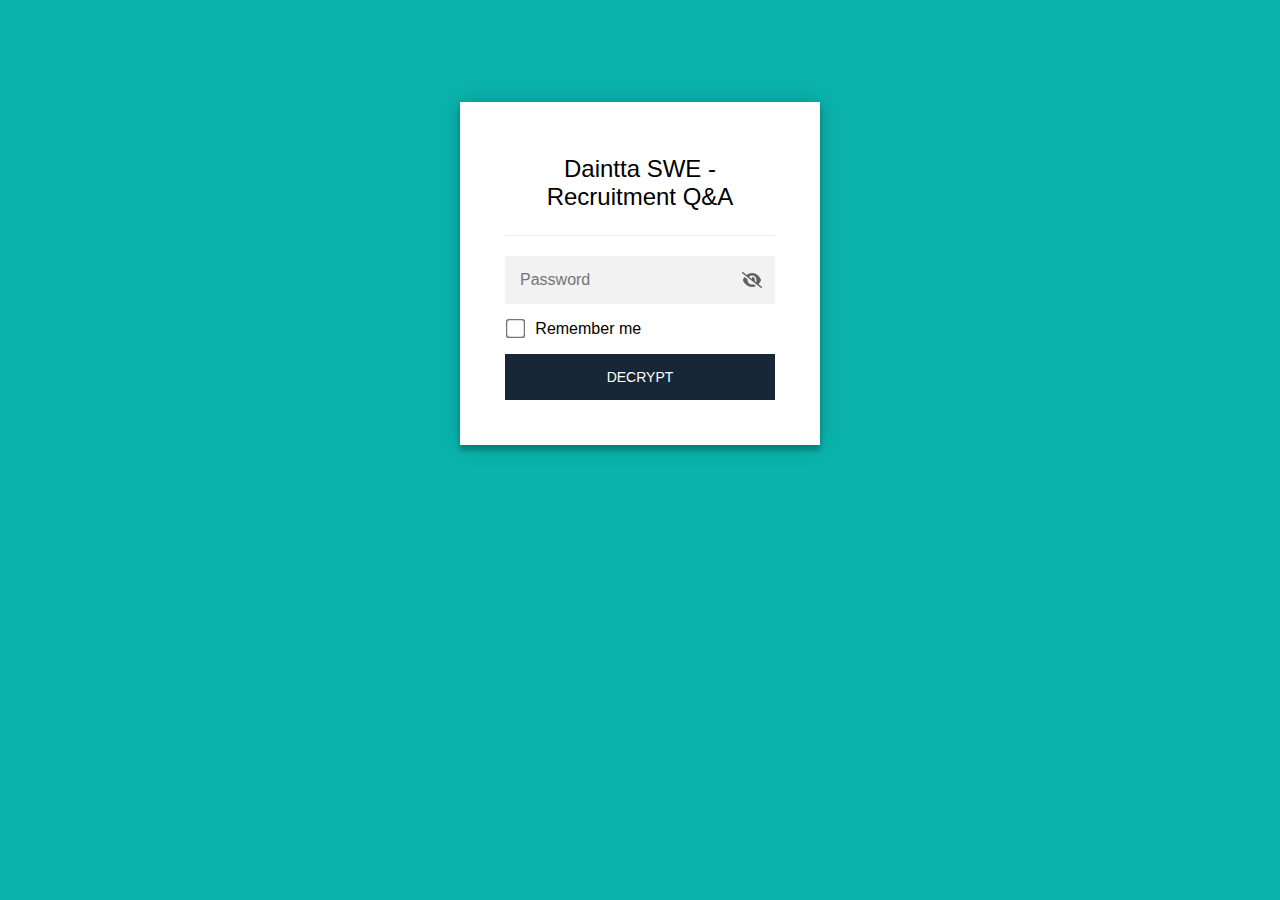
<file: encrypted/index.html>
<!DOCTYPE html>
<html class="staticrypt-html">
    <head>
        <meta charset="utf-8" />
        <title>Daintta SWE - Recruitment Q&A</title>
        <meta name="viewport" content="width=device-width, initial-scale=1" />

        <!-- do not cache this page -->
        <meta http-equiv="cache-control" content="max-age=0" />
        <meta http-equiv="cache-control" content="no-cache" />
        <meta http-equiv="expires" content="0" />
        <meta http-equiv="expires" content="Tue, 01 Jan 1980 1:00:00 GMT" />
        <meta http-equiv="pragma" content="no-cache" />

        <style>
            .staticrypt-hr {
                margin-top: 20px;
                margin-bottom: 20px;
                border: 0;
                border-top: 1px solid #eee;
            }

            .staticrypt-page {
                width: 360px;
                padding: 8% 0 0;
                margin: auto;
                box-sizing: border-box;
            }

            .staticrypt-form {
                position: relative;
                z-index: 1;
                background: #ffffff;
                max-width: 360px;
                margin: 0 auto 100px;
                padding: 45px;
                text-align: center;
                box-shadow: 0 0 20px 0 rgba(0, 0, 0, 0.2), 0 5px 5px 0 rgba(0, 0, 0, 0.24);
            }

            .staticrypt-form input[type="password"],
            input[type="text"] {
                background: inherit;
                border: 0;
                box-sizing: border-box; /* This ensures padding is included in the total width */
                font-size: 14px;
                outline: 0;
                padding: 15px 30px 15px 15px; /* Adjust the padding to ensure there is space for the icon */
                width: 100%;
            }

            .staticrypt-password-container {
                position: relative;
                outline: 0;
                background: #f2f2f2;
                width: 100%;
                border: 0;
                margin: 0 0 15px;
                box-sizing: border-box;
            }

            .staticrypt-toggle-password-visibility {
                cursor: pointer;
                height: 20px;
                opacity: 60%;
                padding: 13px;
                position: absolute;
                right: 0;
                top: 50%;
                transform: translateY(-50%);
                width: 20px;
            }

            .staticrypt-form .staticrypt-decrypt-button {
                text-transform: uppercase;
                outline: 0;
                background: #172738;
                width: 100%;
                border: 0;
                padding: 15px;
                color: #ffffff;
                font-size: 14px;
                cursor: pointer;
            }

            .staticrypt-form .staticrypt-decrypt-button:hover,
            .staticrypt-form .staticrypt-decrypt-button:active,
            .staticrypt-form .staticrypt-decrypt-button:focus {
                background: #172738;
                filter: brightness(92%);
            }

            .staticrypt-html {
                height: 100%;
            }

            .staticrypt-body {
                height: 100%;
                margin: 0;
            }

            .staticrypt-content {
                height: 100%;
                margin-bottom: 1em;
                background: #0BB3AD;
                font-family: "Arial", sans-serif;
                -webkit-font-smoothing: antialiased;
                -moz-osx-font-smoothing: grayscale;
            }

            .staticrypt-instructions {
                margin-top: -1em;
                margin-bottom: 1em;
            }

            .staticrypt-title {
                font-size: 1.5em;
            }

            label.staticrypt-remember {
                display: flex;
                align-items: center;
                margin-bottom: 1em;
            }

            .staticrypt-remember input[type="checkbox"] {
                transform: scale(1.5);
                margin-right: 1em;
            }

            .hidden {
                display: none !important;
            }

            .staticrypt-spinner-container {
                height: 100%;
                display: flex;
                align-items: center;
                justify-content: center;
            }

            .staticrypt-spinner {
                display: inline-block;
                width: 2rem;
                height: 2rem;
                vertical-align: text-bottom;
                border: 0.25em solid gray;
                border-right-color: transparent;
                border-radius: 50%;
                -webkit-animation: spinner-border 0.75s linear infinite;
                animation: spinner-border 0.75s linear infinite;
                animation-duration: 0.75s;
                animation-timing-function: linear;
                animation-delay: 0s;
                animation-iteration-count: infinite;
                animation-direction: normal;
                animation-fill-mode: none;
                animation-play-state: running;
                animation-name: spinner-border;
            }

            @keyframes spinner-border {
                100% {
                    transform: rotate(360deg);
                }
            }

            @media screen and (-webkit-min-device-pixel-ratio: 0) {
                .staticrypt-form input[type="password"],
                input[type="text"] {
                    font-size: 16px;
                }
            }
        </style>
    </head>

    <body class="staticrypt-body">
        <div id="staticrypt_loading" class="staticrypt-spinner-container">
            <div class="staticrypt-spinner"></div>
        </div>

        <div id="staticrypt_content" class="staticrypt-content hidden">
            <div class="staticrypt-page">
                <div class="staticrypt-form">
                    <div class="staticrypt-instructions">
                        <p class="staticrypt-title">Daintta SWE - Recruitment Q&A</p>
                        <p></p>
                    </div>

                    <hr class="staticrypt-hr" />

                    <form id="staticrypt-form" action="#" method="post">
                        <div class="staticrypt-password-container">
                            <input
                                id="staticrypt-password"
                                type="password"
                                name="password"
                                placeholder="Password"
                                autofocus
                            />

                            <img
                                class="staticrypt-toggle-password-visibility"
                                alt="Show password"
                                title="Show password"
                                src="[data-uri]"
                            />
                        </div>

                        <label id="staticrypt-remember-label" class="staticrypt-remember hidden">
                            <input id="staticrypt-remember" type="checkbox" name="remember" />
                            Remember me
                        </label>

                        <input type="submit" class="staticrypt-decrypt-button" value="DECRYPT" />
                    </form>
                </div>
            </div>
        </div>

        <script>
            // these variables will be filled when generating the file - the template format is 'variable_name'
            const staticryptInitiator = ((function(){
  const exports = {};
  const cryptoEngine = ((function(){
  const exports = {};
  const { subtle } = crypto;

const IV_BITS = 16 * 8;
const HEX_BITS = 4;
const ENCRYPTION_ALGO = "AES-CBC";

/**
 * Translates between utf8 encoded hexadecimal strings
 * and Uint8Array bytes.
 */
const HexEncoder = {
    /**
     * hex string -> bytes
     * @param {string} hexString
     * @returns {Uint8Array}
     */
    parse: function (hexString) {
        if (hexString.length % 2 !== 0) throw "Invalid hexString";
        const arrayBuffer = new Uint8Array(hexString.length / 2);

        for (let i = 0; i < hexString.length; i += 2) {
            const byteValue = parseInt(hexString.substring(i, i + 2), 16);
            if (isNaN(byteValue)) {
                throw "Invalid hexString";
            }
            arrayBuffer[i / 2] = byteValue;
        }
        return arrayBuffer;
    },

    /**
     * bytes -> hex string
     * @param {Uint8Array} bytes
     * @returns {string}
     */
    stringify: function (bytes) {
        const hexBytes = [];

        for (let i = 0; i < bytes.length; ++i) {
            let byteString = bytes[i].toString(16);
            if (byteString.length < 2) {
                byteString = "0" + byteString;
            }
            hexBytes.push(byteString);
        }
        return hexBytes.join("");
    },
};

/**
 * Translates between utf8 strings and Uint8Array bytes.
 */
const UTF8Encoder = {
    parse: function (str) {
        return new TextEncoder().encode(str);
    },

    stringify: function (bytes) {
        return new TextDecoder().decode(bytes);
    },
};

/**
 * Salt and encrypt a msg with a password.
 */
async function encrypt(msg, hashedPassword) {
    // Must be 16 bytes, unpredictable, and preferably cryptographically random. However, it need not be secret.
    // https://developer.mozilla.org/en-US/docs/Web/API/SubtleCrypto/encrypt#parameters
    const iv = crypto.getRandomValues(new Uint8Array(IV_BITS / 8));

    const key = await subtle.importKey("raw", HexEncoder.parse(hashedPassword), ENCRYPTION_ALGO, false, ["encrypt"]);

    const encrypted = await subtle.encrypt(
        {
            name: ENCRYPTION_ALGO,
            iv: iv,
        },
        key,
        UTF8Encoder.parse(msg)
    );

    // iv will be 32 hex characters, we prepend it to the ciphertext for use in decryption
    return HexEncoder.stringify(iv) + HexEncoder.stringify(new Uint8Array(encrypted));
}
exports.encrypt = encrypt;

/**
 * Decrypt a salted msg using a password.
 *
 * @param {string} encryptedMsg
 * @param {string} hashedPassword
 * @returns {Promise<string>}
 */
async function decrypt(encryptedMsg, hashedPassword) {
    const ivLength = IV_BITS / HEX_BITS;
    const iv = HexEncoder.parse(encryptedMsg.substring(0, ivLength));
    const encrypted = encryptedMsg.substring(ivLength);

    const key = await subtle.importKey("raw", HexEncoder.parse(hashedPassword), ENCRYPTION_ALGO, false, ["decrypt"]);

    const outBuffer = await subtle.decrypt(
        {
            name: ENCRYPTION_ALGO,
            iv: iv,
        },
        key,
        HexEncoder.parse(encrypted)
    );

    return UTF8Encoder.stringify(new Uint8Array(outBuffer));
}
exports.decrypt = decrypt;

/**
 * Salt and hash the password so it can be stored in localStorage without opening a password reuse vulnerability.
 *
 * @param {string} password
 * @param {string} salt
 * @returns {Promise<string>}
 */
async function hashPassword(password, salt) {
    // we hash the password in multiple steps, each adding more iterations. This is because we used to allow less
    // iterations, so for backward compatibility reasons, we need to support going from that to more iterations.
    let hashedPassword = await hashLegacyRound(password, salt);

    hashedPassword = await hashSecondRound(hashedPassword, salt);

    return hashThirdRound(hashedPassword, salt);
}
exports.hashPassword = hashPassword;

/**
 * This hashes the password with 1k iterations. This is a low number, we need this function to support backwards
 * compatibility.
 *
 * @param {string} password
 * @param {string} salt
 * @returns {Promise<string>}
 */
function hashLegacyRound(password, salt) {
    return pbkdf2(password, salt, 1000, "SHA-1");
}
exports.hashLegacyRound = hashLegacyRound;

/**
 * Add a second round of iterations. This is because we used to use 1k, so for backwards compatibility with
 * remember-me/autodecrypt links, we need to support going from that to more iterations.
 *
 * @param hashedPassword
 * @param salt
 * @returns {Promise<string>}
 */
function hashSecondRound(hashedPassword, salt) {
    return pbkdf2(hashedPassword, salt, 14000, "SHA-256");
}
exports.hashSecondRound = hashSecondRound;

/**
 * Add a third round of iterations to bring total number to 600k. This is because we used to use 1k, then 15k, so for
 * backwards compatibility with remember-me/autodecrypt links, we need to support going from that to more iterations.
 *
 * @param hashedPassword
 * @param salt
 * @returns {Promise<string>}
 */
function hashThirdRound(hashedPassword, salt) {
    return pbkdf2(hashedPassword, salt, 585000, "SHA-256");
}
exports.hashThirdRound = hashThirdRound;

/**
 * Salt and hash the password so it can be stored in localStorage without opening a password reuse vulnerability.
 *
 * @param {string} password
 * @param {string} salt
 * @param {int} iterations
 * @param {string} hashAlgorithm
 * @returns {Promise<string>}
 */
async function pbkdf2(password, salt, iterations, hashAlgorithm) {
    const key = await subtle.importKey("raw", UTF8Encoder.parse(password), "PBKDF2", false, ["deriveBits"]);

    const keyBytes = await subtle.deriveBits(
        {
            name: "PBKDF2",
            hash: hashAlgorithm,
            iterations,
            salt: UTF8Encoder.parse(salt),
        },
        key,
        256
    );

    return HexEncoder.stringify(new Uint8Array(keyBytes));
}

function generateRandomSalt() {
    const bytes = crypto.getRandomValues(new Uint8Array(128 / 8));

    return HexEncoder.stringify(new Uint8Array(bytes));
}
exports.generateRandomSalt = generateRandomSalt;

async function signMessage(hashedPassword, message) {
    const key = await subtle.importKey(
        "raw",
        HexEncoder.parse(hashedPassword),
        {
            name: "HMAC",
            hash: "SHA-256",
        },
        false,
        ["sign"]
    );
    const signature = await subtle.sign("HMAC", key, UTF8Encoder.parse(message));

    return HexEncoder.stringify(new Uint8Array(signature));
}
exports.signMessage = signMessage;

function getRandomAlphanum() {
    const possibleCharacters = "abcdefghijklmnopqrstuvwxyzABCDEFGHIJKLMNOPQRSTUVWXYZ0123456789";

    let byteArray;
    let parsedInt;

    // Keep generating new random bytes until we get a value that falls
    // within a range that can be evenly divided by possibleCharacters.length
    do {
        byteArray = crypto.getRandomValues(new Uint8Array(1));
        // extract the lowest byte to get an int from 0 to 255 (probably unnecessary, since we're only generating 1 byte)
        parsedInt = byteArray[0] & 0xff;
    } while (parsedInt >= 256 - (256 % possibleCharacters.length));

    // Take the modulo of the parsed integer to get a random number between 0 and totalLength - 1
    const randomIndex = parsedInt % possibleCharacters.length;

    return possibleCharacters[randomIndex];
}

/**
 * Generate a random string of a given length.
 *
 * @param {int} length
 * @returns {string}
 */
function generateRandomString(length) {
    let randomString = "";

    for (let i = 0; i < length; i++) {
        randomString += getRandomAlphanum();
    }

    return randomString;
}
exports.generateRandomString = generateRandomString;

  return exports;
})());
const codec = ((function(){
  const exports = {};
  /**
 * Initialize the codec with the provided cryptoEngine - this return functions to encode and decode messages.
 *
 * @param cryptoEngine - the engine to use for encryption / decryption
 */
function init(cryptoEngine) {
    const exports = {};

    /**
     * Top-level function for encoding a message.
     * Includes password hashing, encryption, and signing.
     *
     * @param {string} msg
     * @param {string} password
     * @param {string} salt
     *
     * @returns {string} The encoded text
     */
    async function encode(msg, password, salt) {
        const hashedPassword = await cryptoEngine.hashPassword(password, salt);

        const encrypted = await cryptoEngine.encrypt(msg, hashedPassword);

        // we use the hashed password in the HMAC because this is effectively what will be used a password (so we can store
        // it in localStorage safely, we don't use the clear text password)
        const hmac = await cryptoEngine.signMessage(hashedPassword, encrypted);

        return hmac + encrypted;
    }
    exports.encode = encode;

    /**
     * Encode using a password that has already been hashed. This is useful to encode multiple messages in a row, that way
     * we don't need to hash the password multiple times.
     *
     * @param {string} msg
     * @param {string} hashedPassword
     *
     * @returns {string} The encoded text
     */
    async function encodeWithHashedPassword(msg, hashedPassword) {
        const encrypted = await cryptoEngine.encrypt(msg, hashedPassword);

        // we use the hashed password in the HMAC because this is effectively what will be used a password (so we can store
        // it in localStorage safely, we don't use the clear text password)
        const hmac = await cryptoEngine.signMessage(hashedPassword, encrypted);

        return hmac + encrypted;
    }
    exports.encodeWithHashedPassword = encodeWithHashedPassword;

    /**
     * Top-level function for decoding a message.
     * Includes signature check and decryption.
     *
     * @param {string} signedMsg
     * @param {string} hashedPassword
     * @param {string} salt
     * @param {int} backwardCompatibleAttempt
     * @param {string} originalPassword
     *
     * @returns {Object} {success: true, decoded: string} | {success: false, message: string}
     */
    async function decode(signedMsg, hashedPassword, salt, backwardCompatibleAttempt = 0, originalPassword = "") {
        const encryptedHMAC = signedMsg.substring(0, 64);
        const encryptedMsg = signedMsg.substring(64);
        const decryptedHMAC = await cryptoEngine.signMessage(hashedPassword, encryptedMsg);

        if (decryptedHMAC !== encryptedHMAC) {
            // we have been raising the number of iterations in the hashing algorithm multiple times, so to support the old
            // remember-me/autodecrypt links we need to try bringing the old hashes up to speed.
            originalPassword = originalPassword || hashedPassword;
            if (backwardCompatibleAttempt === 0) {
                const updatedHashedPassword = await cryptoEngine.hashThirdRound(originalPassword, salt);

                return decode(signedMsg, updatedHashedPassword, salt, backwardCompatibleAttempt + 1, originalPassword);
            }
            if (backwardCompatibleAttempt === 1) {
                let updatedHashedPassword = await cryptoEngine.hashSecondRound(originalPassword, salt);
                updatedHashedPassword = await cryptoEngine.hashThirdRound(updatedHashedPassword, salt);

                return decode(signedMsg, updatedHashedPassword, salt, backwardCompatibleAttempt + 1, originalPassword);
            }

            return { success: false, message: "Signature mismatch" };
        }

        return {
            success: true,
            decoded: await cryptoEngine.decrypt(encryptedMsg, hashedPassword),
        };
    }
    exports.decode = decode;

    return exports;
}
exports.init = init;

  return exports;
})());
const decode = codec.init(cryptoEngine).decode;

/**
 * Initialize the staticrypt module, that exposes functions callbable by the password_template.
 *
 * @param {{
 *  staticryptEncryptedMsgUniqueVariableName: string,
 *  isRememberEnabled: boolean,
 *  rememberDurationInDays: number,
 *  staticryptSaltUniqueVariableName: string,
 * }} staticryptConfig - object of data that is stored on the password_template at encryption time.
 *
 * @param {{
 *  rememberExpirationKey: string,
 *  rememberPassphraseKey: string,
 *  replaceHtmlCallback: function,
 *  clearLocalStorageCallback: function,
 * }} templateConfig - object of data that can be configured by a custom password_template.
 */
function init(staticryptConfig, templateConfig) {
    const exports = {};

    /**
     * Decrypt our encrypted page, replace the whole HTML.
     *
     * @param {string} hashedPassword
     * @returns {Promise<boolean>}
     */
    async function decryptAndReplaceHtml(hashedPassword) {
        const { staticryptEncryptedMsgUniqueVariableName, staticryptSaltUniqueVariableName } = staticryptConfig;
        const { replaceHtmlCallback } = templateConfig;

        const result = await decode(
            staticryptEncryptedMsgUniqueVariableName,
            hashedPassword,
            staticryptSaltUniqueVariableName
        );
        if (!result.success) {
            return false;
        }
        const plainHTML = result.decoded;

        // if the user configured a callback call it, otherwise just replace the whole HTML
        if (typeof replaceHtmlCallback === "function") {
            replaceHtmlCallback(plainHTML);
        } else {
            document.write(plainHTML);
            document.close();
        }

        return true;
    }

    /**
     * Attempt to decrypt the page and replace the whole HTML.
     *
     * @param {string} password
     * @param {boolean} isRememberChecked
     *
     * @returns {Promise<{isSuccessful: boolean, hashedPassword?: string}>} - we return an object, so that if we want to
     *   expose more information in the future we can do it without breaking the password_template
     */
    async function handleDecryptionOfPage(password, isRememberChecked) {
        const { staticryptSaltUniqueVariableName } = staticryptConfig;

        // decrypt and replace the whole page
        const hashedPassword = await cryptoEngine.hashPassword(password, staticryptSaltUniqueVariableName);
        return handleDecryptionOfPageFromHash(hashedPassword, isRememberChecked);
    }
    exports.handleDecryptionOfPage = handleDecryptionOfPage;

    async function handleDecryptionOfPageFromHash(hashedPassword, isRememberChecked) {
        const { isRememberEnabled, rememberDurationInDays } = staticryptConfig;
        const { rememberExpirationKey, rememberPassphraseKey } = templateConfig;

        const isDecryptionSuccessful = await decryptAndReplaceHtml(hashedPassword);

        if (!isDecryptionSuccessful) {
            return {
                isSuccessful: false,
                hashedPassword,
            };
        }

        // remember the hashedPassword and set its expiration if necessary
        if (isRememberEnabled && isRememberChecked) {
            window.localStorage.setItem(rememberPassphraseKey, hashedPassword);

            // set the expiration if the duration isn't 0 (meaning no expiration)
            if (rememberDurationInDays > 0) {
                window.localStorage.setItem(
                    rememberExpirationKey,
                    (new Date().getTime() + rememberDurationInDays * 24 * 60 * 60 * 1000).toString()
                );
            }
        }

        return {
            isSuccessful: true,
            hashedPassword,
        };
    }
    exports.handleDecryptionOfPageFromHash = handleDecryptionOfPageFromHash;

    /**
     * Clear localstorage from staticrypt related values
     */
    function clearLocalStorage() {
        const { clearLocalStorageCallback, rememberExpirationKey, rememberPassphraseKey } = templateConfig;

        if (typeof clearLocalStorageCallback === "function") {
            clearLocalStorageCallback();
        } else {
            localStorage.removeItem(rememberPassphraseKey);
            localStorage.removeItem(rememberExpirationKey);
        }
    }

    async function handleDecryptOnLoad() {
        let isSuccessful = await decryptOnLoadFromUrl();

        if (!isSuccessful) {
            isSuccessful = await decryptOnLoadFromRememberMe();
        }

        return { isSuccessful };
    }
    exports.handleDecryptOnLoad = handleDecryptOnLoad;

    /**
     * Clear storage if we are logging out
     *
     * @returns {boolean} - whether we logged out
     */
    function logoutIfNeeded() {
        const logoutKey = "staticrypt_logout";

        // handle logout through query param
        const queryParams = new URLSearchParams(window.location.search);
        if (queryParams.has(logoutKey)) {
            clearLocalStorage();
            return true;
        }

        // handle logout through URL fragment
        const hash = window.location.hash.substring(1);
        if (hash.includes(logoutKey)) {
            clearLocalStorage();
            return true;
        }

        return false;
    }

    /**
     * To be called on load: check if we want to try to decrypt and replace the HTML with the decrypted content, and
     * try to do it if needed.
     *
     * @returns {Promise<boolean>} true if we derypted and replaced the whole page, false otherwise
     */
    async function decryptOnLoadFromRememberMe() {
        const { rememberDurationInDays } = staticryptConfig;
        const { rememberExpirationKey, rememberPassphraseKey } = templateConfig;

        // if we are login out, terminate
        if (logoutIfNeeded()) {
            return false;
        }

        // if there is expiration configured, check if we're not beyond the expiration
        if (rememberDurationInDays && rememberDurationInDays > 0) {
            const expiration = localStorage.getItem(rememberExpirationKey),
                isExpired = expiration && new Date().getTime() > parseInt(expiration);

            if (isExpired) {
                clearLocalStorage();
                return false;
            }
        }

        const hashedPassword = localStorage.getItem(rememberPassphraseKey);

        if (hashedPassword) {
            // try to decrypt
            const isDecryptionSuccessful = await decryptAndReplaceHtml(hashedPassword);

            // if the decryption is unsuccessful the password might be wrong - silently clear the saved data and let
            // the user fill the password form again
            if (!isDecryptionSuccessful) {
                clearLocalStorage();
                return false;
            }

            return true;
        }

        return false;
    }

    async function decryptOnLoadFromUrl() {
        const passwordKey = "staticrypt_pwd";
        const rememberMeKey = "remember_me";

        // try to get the password from the query param (for backward compatibility - we now want to avoid this method,
        // since it sends the hashed password to the server which isn't needed)
        const queryParams = new URLSearchParams(window.location.search);
        const hashedPasswordQuery = queryParams.get(passwordKey);
        const rememberMeQuery = queryParams.get(rememberMeKey);

        const urlFragment = window.location.hash.substring(1);
        // get the password from the url fragment
        const hashedPasswordRegexMatch = urlFragment.match(new RegExp(passwordKey + "=([^&]*)"));
        const hashedPasswordFragment = hashedPasswordRegexMatch ? hashedPasswordRegexMatch[1] : null;
        const rememberMeFragment = urlFragment.includes(rememberMeKey);

        const hashedPassword = hashedPasswordFragment || hashedPasswordQuery;
        const rememberMe = rememberMeFragment || rememberMeQuery;

        if (hashedPassword) {
            return handleDecryptionOfPageFromHash(hashedPassword, rememberMe);
        }

        return false;
    }

    return exports;
}
exports.init = init;

  return exports;
})());
            const templateError = "Incorect password.",
                templateToggleAltShow = "Show password",
                templateToggleAltHide = "Hide password",
                isRememberEnabled = true,
                staticryptConfig = {"staticryptEncryptedMsgUniqueVariableName":"[base64]","isRememberEnabled":true,"rememberDurationInDays":0,"staticryptSaltUniqueVariableName":"16e956b1a98f4c4120a24873d4ebab30"};

            // you can edit these values to customize some of the behavior of StatiCrypt
            const templateConfig = {
                rememberExpirationKey: "staticrypt_expiration",
                rememberPassphraseKey: "staticrypt_passphrase",
                replaceHtmlCallback: null,
                clearLocalStorageCallback: null,
            };

            // init the staticrypt engine
            const staticrypt = staticryptInitiator.init(staticryptConfig, templateConfig);

            // try to automatically decrypt on load if there is a saved password
            window.onload = async function () {
                const { isSuccessful } = await staticrypt.handleDecryptOnLoad();

                // if we didn't decrypt anything on load, show the password prompt. Otherwise the content has already been
                // replaced, no need to do anything
                if (!isSuccessful) {
                    // hide loading screen
                    document.getElementById("staticrypt_loading").classList.add("hidden");
                    document.getElementById("staticrypt_content").classList.remove("hidden");
                    document.getElementById("staticrypt-password").focus();

                    // show the remember me checkbox
                    if (isRememberEnabled) {
                        document.getElementById("staticrypt-remember-label").classList.remove("hidden");
                    }
                }
            };

            // toggle password visibility
            const toggleIcon = document.querySelector(".staticrypt-toggle-password-visibility");
            // these two icons are coming from FontAwesome
            const imgSrcEyeClosed =
                "[data-uri]";
            const imgSrcEyeOpened =
                "[data-uri]";
            toggleIcon.addEventListener("click", function () {
                const passwordInput = document.getElementById("staticrypt-password");
                if (passwordInput.type === "password") {
                    passwordInput.type = "text";
                    toggleIcon.src = imgSrcEyeOpened;
                    toggleIcon.alt = templateToggleAltHide;
                    toggleIcon.title = templateToggleAltHide;
                } else {
                    passwordInput.type = "password";
                    toggleIcon.src = imgSrcEyeClosed;
                    toggleIcon.alt = templateToggleAltShow;
                    toggleIcon.title = templateToggleAltShow;
                }
            });

            // handle password form submission
            document.getElementById("staticrypt-form").addEventListener("submit", async function (e) {
                e.preventDefault();

                const password = document.getElementById("staticrypt-password").value,
                    isRememberChecked = document.getElementById("staticrypt-remember").checked;

                const { isSuccessful } = await staticrypt.handleDecryptionOfPage(password, isRememberChecked);

                if (!isSuccessful) {
                    alert(templateError);
                }
            });
        </script>
    </body>
</html>
</file>
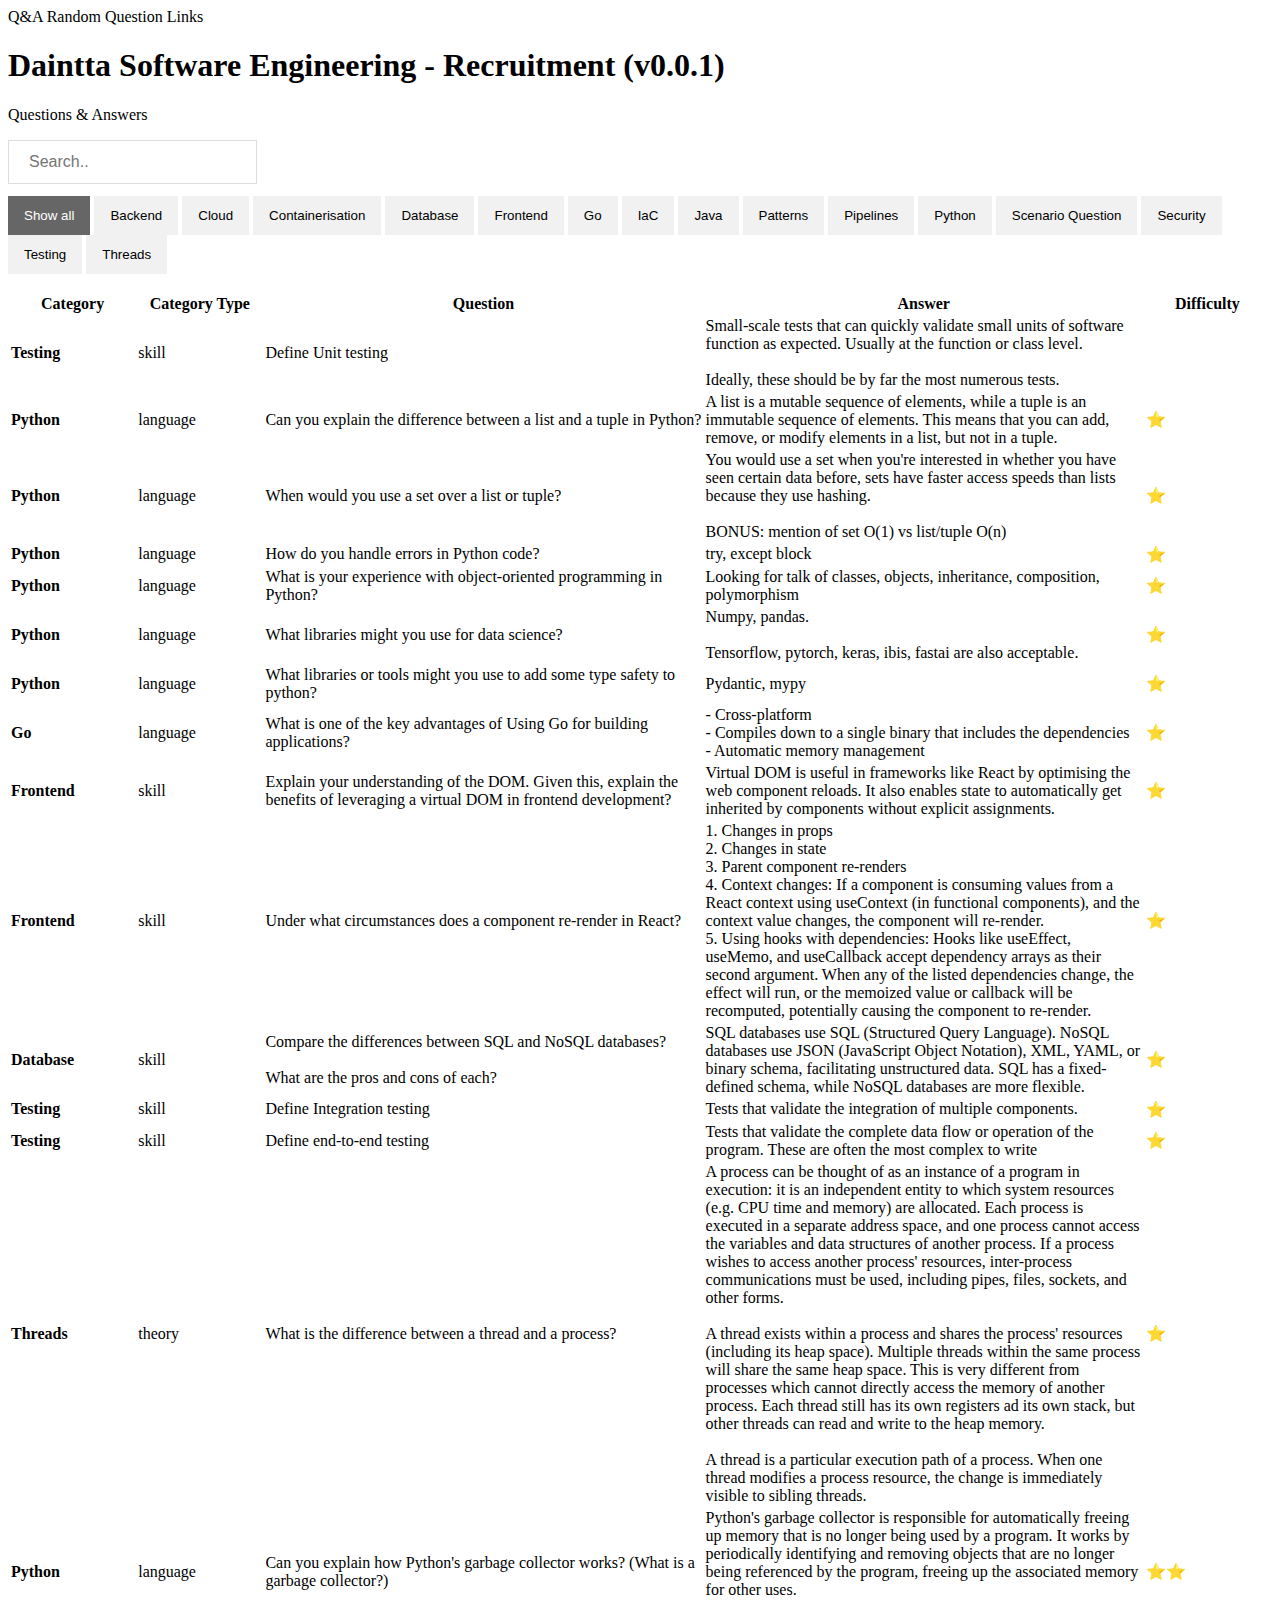
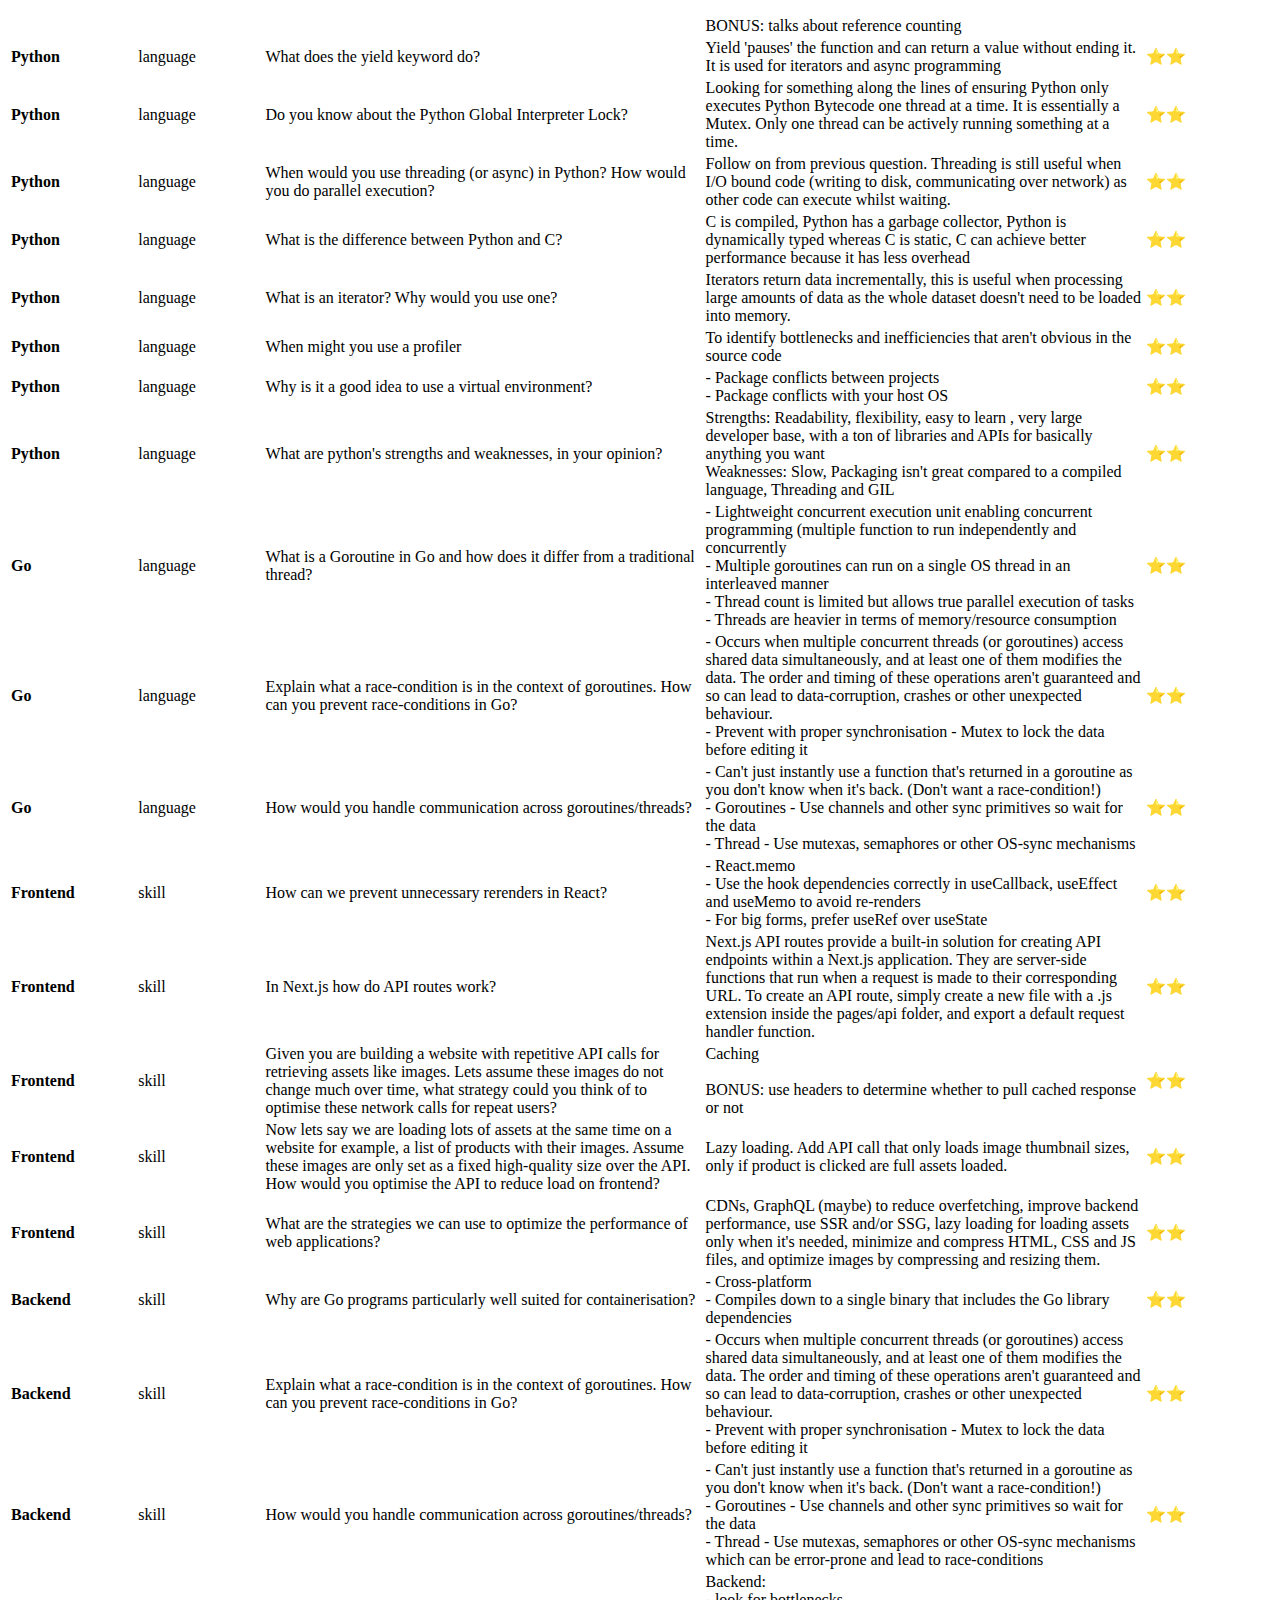
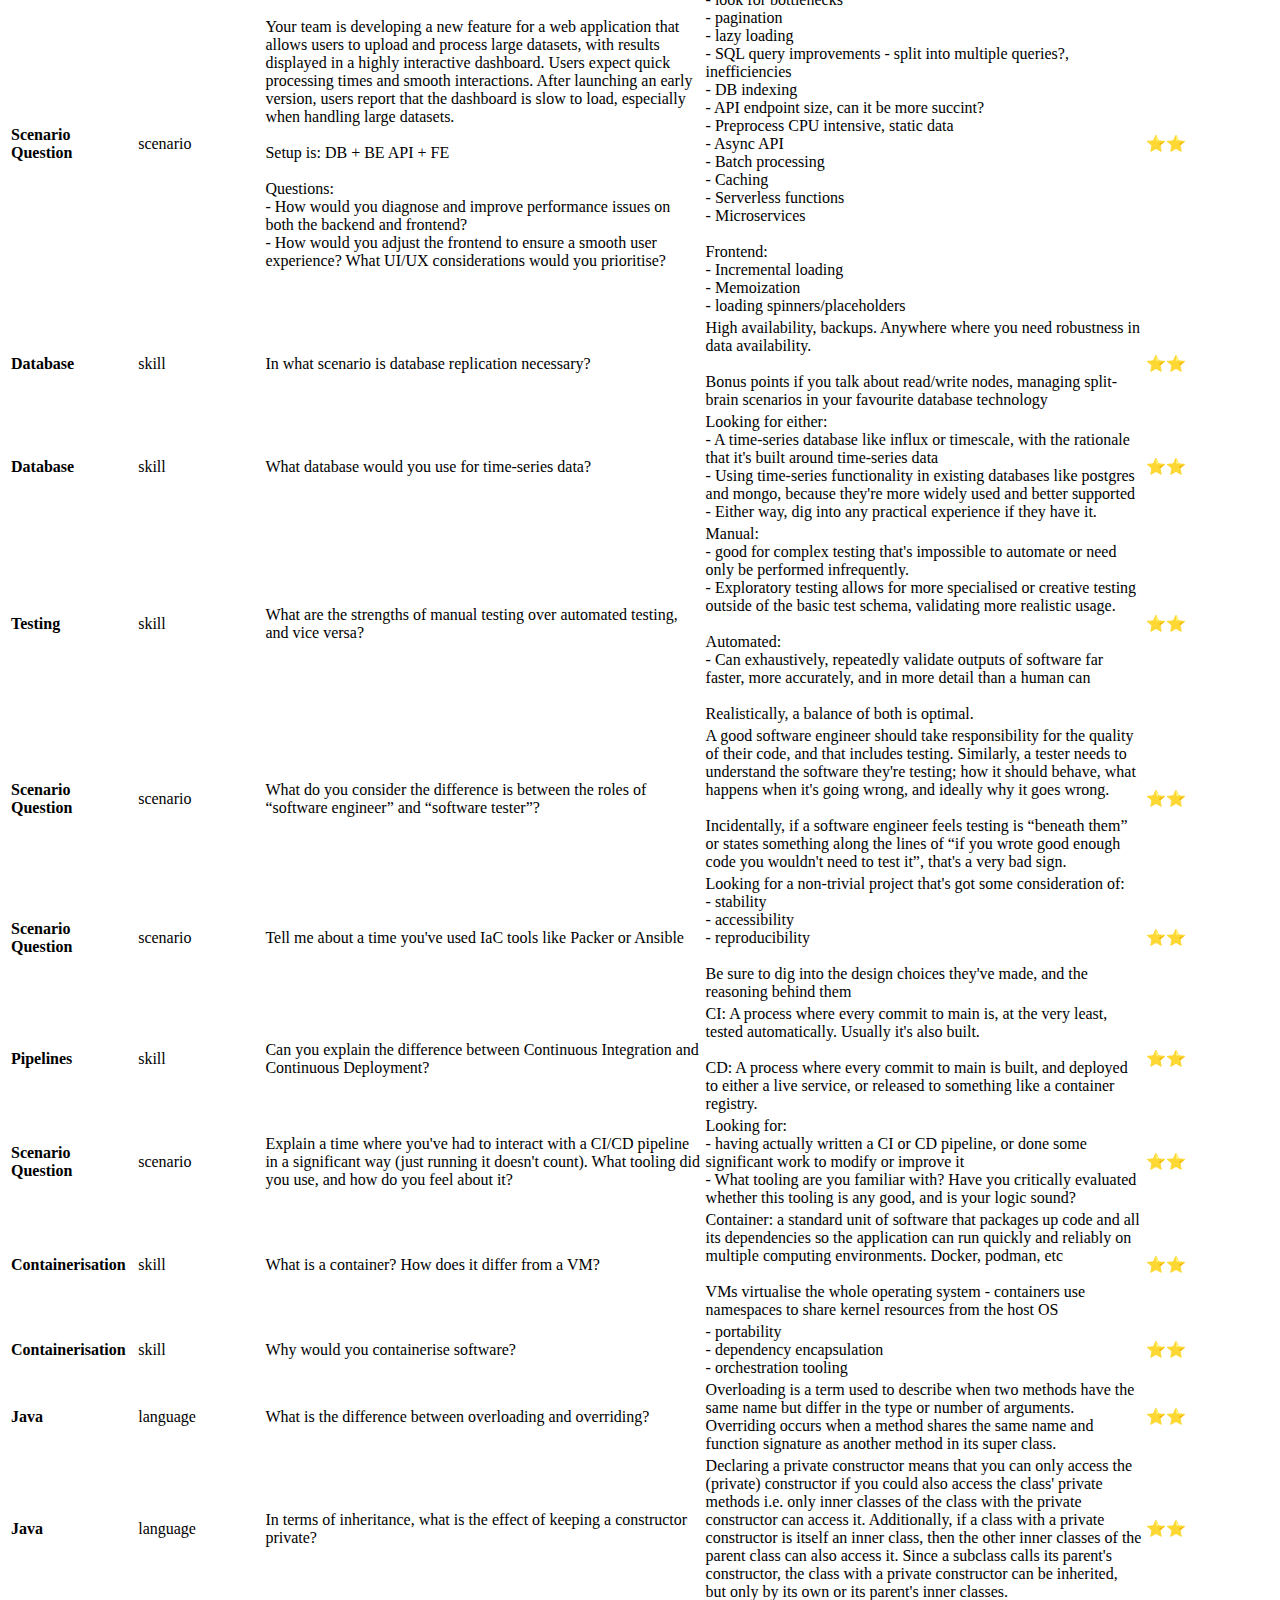
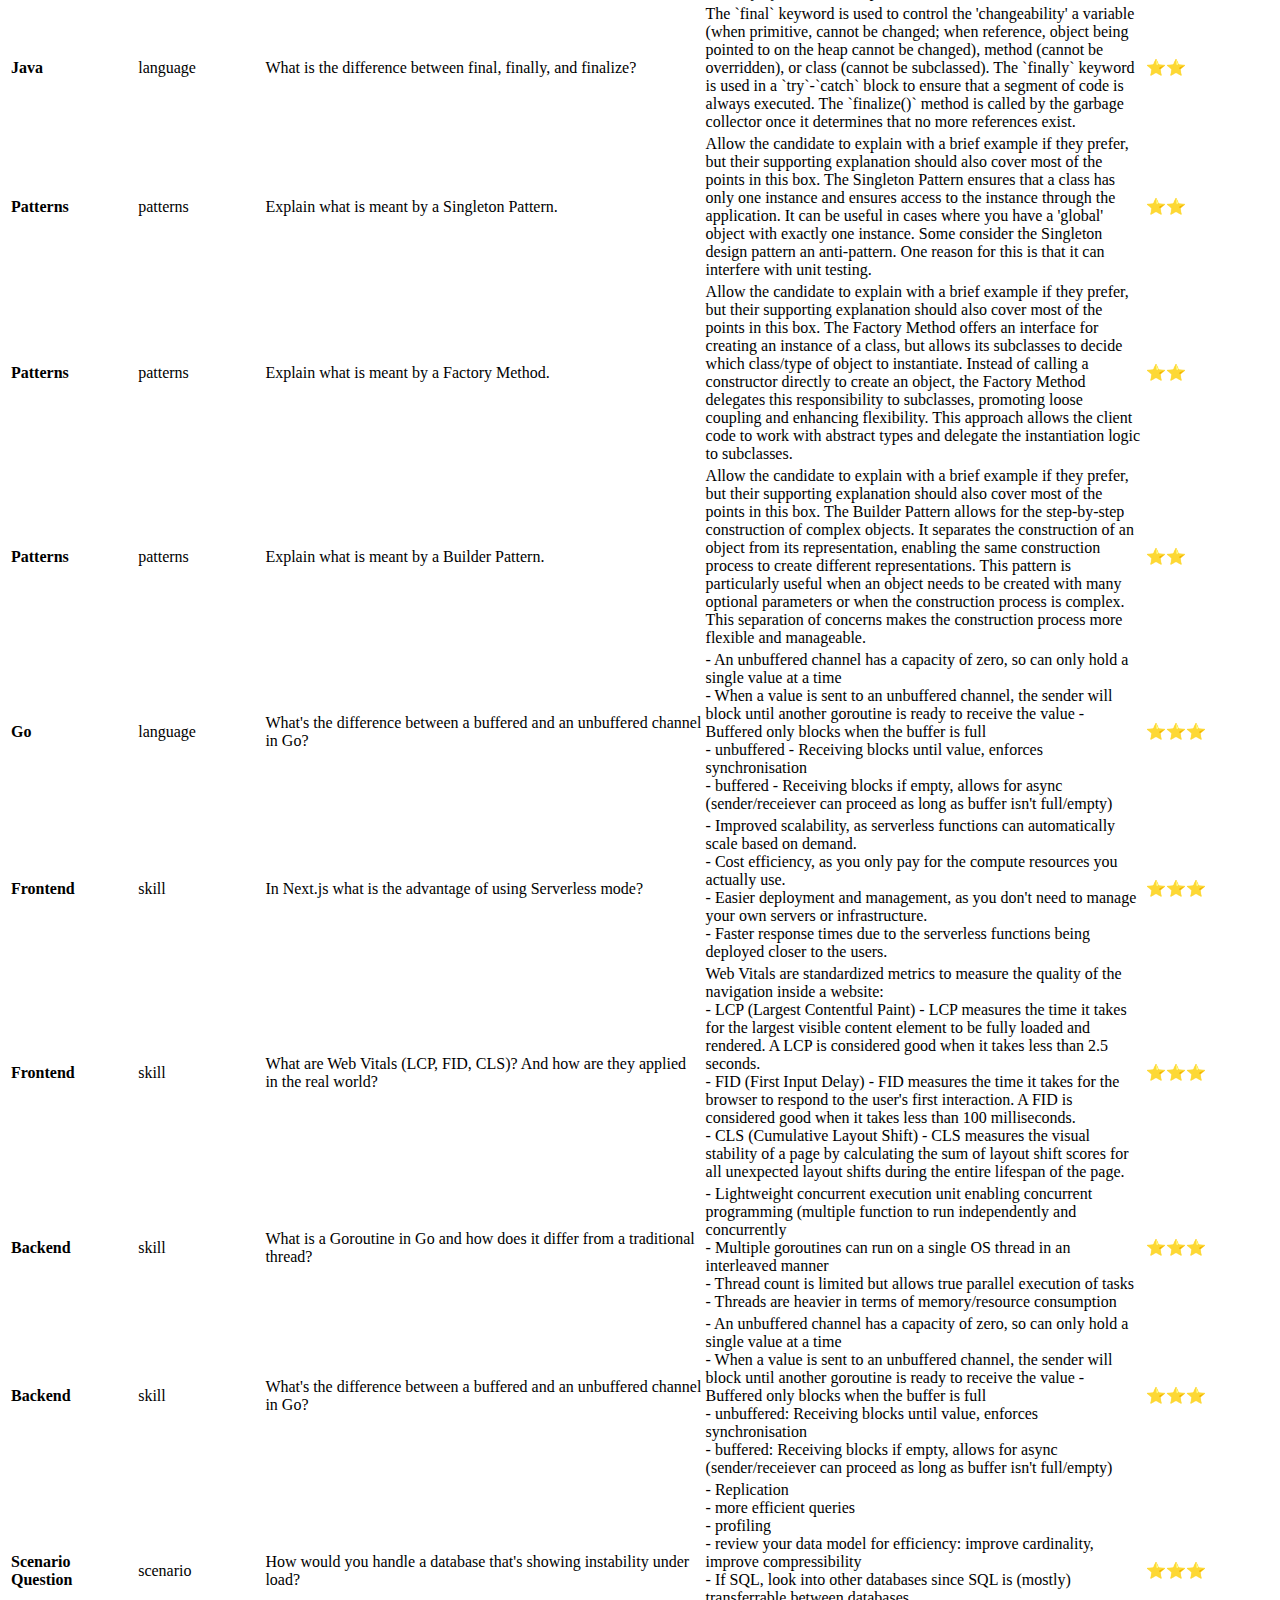
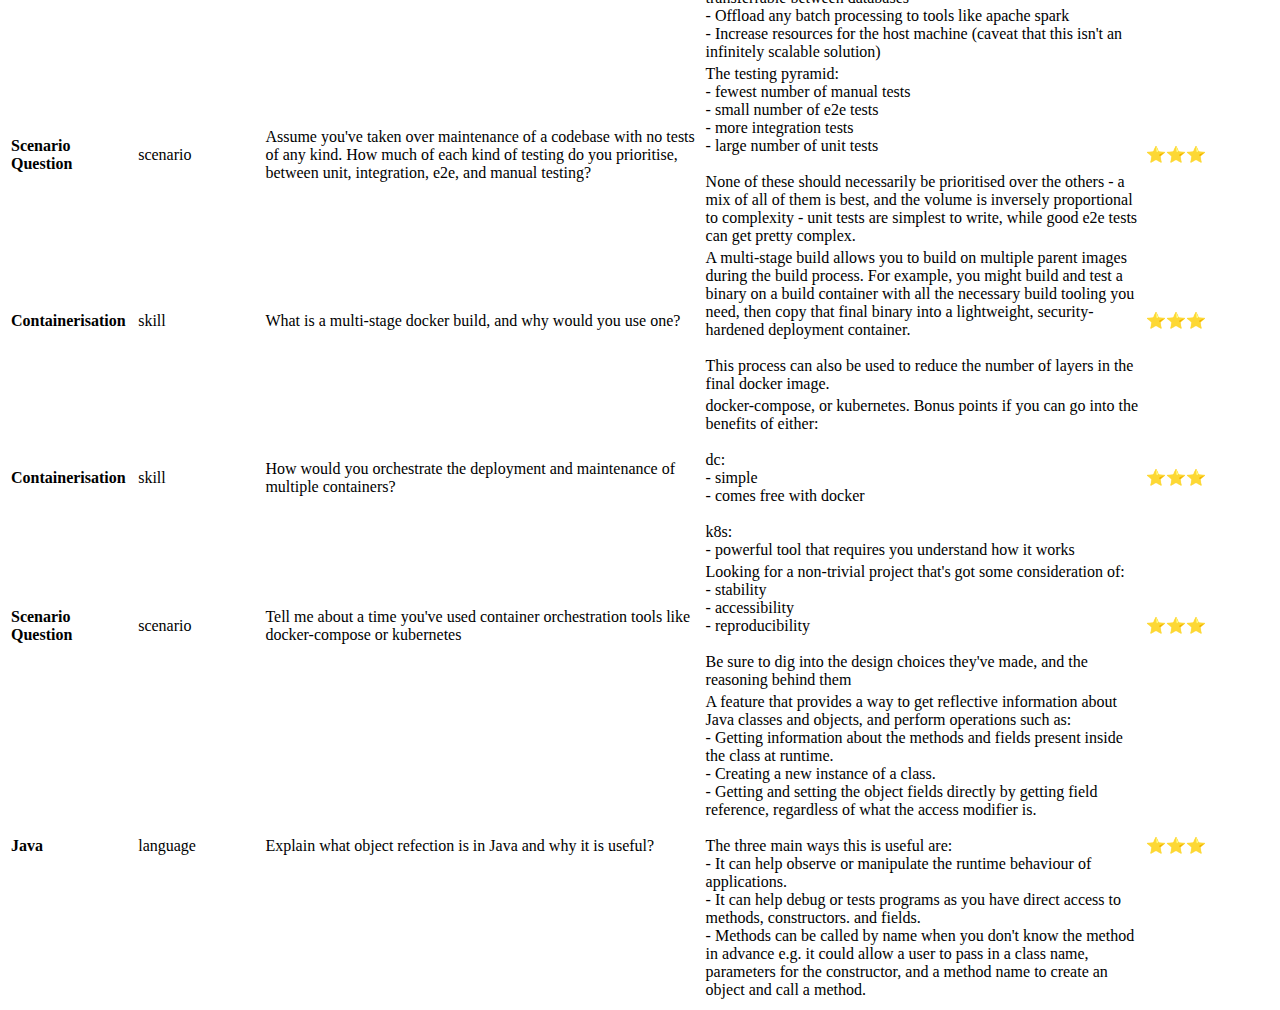
<file: src/generated/index.html>
<!DOCTYPE html>
<html lang="en">
  <head>
    <title>Daintta Software Engineering - Recruitment</title>
    <link rel="icon" href="https://media.licdn.com/dms/image/v2/C4E0BAQGsAbjgoRNhkQ/company-logo_200_200/company-logo_200_200/0/1630591821102/daintta_logo?e=2147483647&v=beta&t=7rHqajLmeo7_LohDWc8kS3WEjzR8s-fiuCt_2Cv7fo4" type="image/png" />
    <link rel="stylesheet" href="base.css" />
  </head>
  <body id="body">
    <div id="sideNav" class="sidenav">
      <a id="mainDivNavBtn" onclick="showPage('mainDiv')" class="selectedNav">Q&A</a>
      <a id="randomNavBtn" onclick="showPage('random')">Random Question</a>
      <a id="linksNavBtn" onclick="showPage('links')">Links</a>
    </div>
    <div id="mainDiv" class="main">
      <h1>Daintta Software Engineering - Recruitment (v0.0.1)</h1>

       
      <p>Questions & Answers</p>
        
      <input
        type="text"
        id="searchInput"
        onkeyup="searchKeyUp()"
        placeholder="Search.."
      />
      <div id="categoryBtnContainer">
        <button class="btn active" onclick="filterSelection('all')">
          Show all
        </button>
        
        <button class="btn" onclick="filterSelection('Backend')">
          Backend
        </button>
        
        <button class="btn" onclick="filterSelection('Cloud')">
          Cloud
        </button>
        
        <button class="btn" onclick="filterSelection('Containerisation')">
          Containerisation
        </button>
        
        <button class="btn" onclick="filterSelection('Database')">
          Database
        </button>
        
        <button class="btn" onclick="filterSelection('Frontend')">
          Frontend
        </button>
        
        <button class="btn" onclick="filterSelection('Go')">
          Go
        </button>
        
        <button class="btn" onclick="filterSelection('IaC')">
          IaC
        </button>
        
        <button class="btn" onclick="filterSelection('Java')">
          Java
        </button>
        
        <button class="btn" onclick="filterSelection('Patterns')">
          Patterns
        </button>
        
        <button class="btn" onclick="filterSelection('Pipelines')">
          Pipelines
        </button>
        
        <button class="btn" onclick="filterSelection('Python')">
          Python
        </button>
        
        <button class="btn" onclick="filterSelection('Scenario Question')">
          Scenario Question
        </button>
        
        <button class="btn" onclick="filterSelection('Security')">
          Security
        </button>
        
        <button class="btn" onclick="filterSelection('Testing')">
          Testing
        </button>
        
        <button class="btn" onclick="filterSelection('Threads')">
          Threads
        </button>
        
      </div>
      <br />
      <table id="qandaTable" class="qandaTable">
        <tr class="header">
          <th style="width: 10%">Category</th>
          <th style="width: 10%">Category Type</th>
          <th style="width: 35%">Question</th>
          <th style="width: 35%">Answer</th>
          <th style="width: 10%">Difficulty</th>
        </tr>
        
        <tr>
          <td><b>Testing</b></td>
          <td>skill</td>
          <td>Define Unit testing</td>
          <td>Small-scale tests that can quickly validate small units of software function as expected. Usually at the function or class level.<br><br>Ideally, these should be by far the most numerous tests.</td>
          <td></td>
        </tr>
        
        <tr>
          <td><b>Python</b></td>
          <td>language</td>
          <td>Can you explain the difference between a list and a tuple in Python?</td>
          <td>A list is a mutable sequence of elements, while a tuple is an immutable sequence of elements. This means that you can add, remove, or modify elements in a list, but not in a tuple.</td>
          <td>⭐</td>
        </tr>
        
        <tr>
          <td><b>Python</b></td>
          <td>language</td>
          <td>When would you use a set over a list or tuple?</td>
          <td>You would use a set when you're interested in whether you have seen certain data before, sets have faster access speeds than lists because they use hashing.<br><br>BONUS: mention of set O(1) vs list/tuple O(n)</td>
          <td>⭐</td>
        </tr>
        
        <tr>
          <td><b>Python</b></td>
          <td>language</td>
          <td>How do you handle errors in Python code?</td>
          <td>try, except block</td>
          <td>⭐</td>
        </tr>
        
        <tr>
          <td><b>Python</b></td>
          <td>language</td>
          <td>What is your experience with object-oriented programming in Python?</td>
          <td>Looking for talk of classes, objects, inheritance, composition, polymorphism</td>
          <td>⭐</td>
        </tr>
        
        <tr>
          <td><b>Python</b></td>
          <td>language</td>
          <td>What libraries might you use for data science?</td>
          <td>Numpy, pandas.<br><br>Tensorflow, pytorch, keras, ibis, fastai are also acceptable.</td>
          <td>⭐</td>
        </tr>
        
        <tr>
          <td><b>Python</b></td>
          <td>language</td>
          <td>What libraries or tools might you use to add some type safety to python?</td>
          <td>Pydantic, mypy</td>
          <td>⭐</td>
        </tr>
        
        <tr>
          <td><b>Go</b></td>
          <td>language</td>
          <td>What is one of the key advantages of Using Go for building applications?</td>
          <td>- Cross-platform<br>- Compiles down to a single binary that includes the dependencies<br>- Automatic memory management</td>
          <td>⭐</td>
        </tr>
        
        <tr>
          <td><b>Frontend</b></td>
          <td>skill</td>
          <td>Explain your understanding of the DOM. Given this, explain the benefits of leveraging a virtual DOM in frontend development?</td>
          <td>Virtual DOM is useful in frameworks like React by optimising the web component reloads. It also enables state to automatically get inherited by components without explicit assignments.</td>
          <td>⭐</td>
        </tr>
        
        <tr>
          <td><b>Frontend</b></td>
          <td>skill</td>
          <td>Under what circumstances does a component re-render in React?</td>
          <td>1. Changes in props<br>2. Changes in state<br>3. Parent component re-renders<br>4. Context changes: If a component is consuming values from a React context using useContext (in functional components), and the context value changes, the component will re-render.<br>5. Using hooks with dependencies: Hooks like useEffect, useMemo, and useCallback accept dependency arrays as their second argument. When any of the listed dependencies change, the effect will run, or the memoized value or callback will be recomputed, potentially causing the component to re-render.</td>
          <td>⭐</td>
        </tr>
        
        <tr>
          <td><b>Database</b></td>
          <td>skill</td>
          <td>Compare the differences between SQL and NoSQL databases?<br><br>What are the pros and cons of each?</td>
          <td>SQL databases use SQL (Structured Query Language). NoSQL databases use JSON (JavaScript Object Notation), XML, YAML, or binary schema, facilitating unstructured data. SQL has a fixed-defined schema, while NoSQL databases are more flexible.</td>
          <td>⭐</td>
        </tr>
        
        <tr>
          <td><b>Testing</b></td>
          <td>skill</td>
          <td>Define Integration testing</td>
          <td>Tests that validate the integration of multiple components.</td>
          <td>⭐</td>
        </tr>
        
        <tr>
          <td><b>Testing</b></td>
          <td>skill</td>
          <td>Define end-to-end testing</td>
          <td>Tests that validate the complete data flow or operation of the program. These are often the most complex to write</td>
          <td>⭐</td>
        </tr>
        
        <tr>
          <td><b>Threads</b></td>
          <td>theory</td>
          <td>What is the difference between a thread and a process?</td>
          <td>A process can be thought of as an instance of a program in execution: it is an independent entity to which system resources (e.g. CPU time and memory) are allocated. Each process is executed in a separate address space, and one process cannot access the variables and data structures of another process. If a process wishes to access another process' resources, inter-process communications must be used, including pipes, files, sockets, and other forms.<br><br>A thread exists within a process and shares the process' resources (including its heap space). Multiple threads within the same process will share the same heap space. This is very different from processes which cannot directly access the memory of another process. Each thread still has its own registers ad its own stack, but other threads can read and write to the heap memory.<br><br>A thread is a particular execution path of a process. When one thread modifies a process resource, the change is immediately visible to sibling threads.</td>
          <td>⭐</td>
        </tr>
        
        <tr>
          <td><b>Python</b></td>
          <td>language</td>
          <td>Can you explain how Python's garbage collector works? (What is a garbage collector?)</td>
          <td>Python's garbage collector is responsible for automatically freeing up memory that is no longer being used by a program. It works by periodically identifying and removing objects that are no longer being referenced by the program, freeing up the associated memory for other uses.<br><br>BONUS: talks about reference counting</td>
          <td>⭐⭐</td>
        </tr>
        
        <tr>
          <td><b>Python</b></td>
          <td>language</td>
          <td>What does the yield keyword do?</td>
          <td>Yield 'pauses' the function and can return a value without ending it. It is used for iterators and async programming</td>
          <td>⭐⭐</td>
        </tr>
        
        <tr>
          <td><b>Python</b></td>
          <td>language</td>
          <td>Do you know about the Python Global Interpreter Lock?</td>
          <td>Looking for something along the lines of ensuring Python only executes Python Bytecode one thread at a time. It is essentially a Mutex. Only one thread can be actively running something at a time.</td>
          <td>⭐⭐</td>
        </tr>
        
        <tr>
          <td><b>Python</b></td>
          <td>language</td>
          <td>When would you use threading (or async) in Python? How would you do parallel execution?</td>
          <td>Follow on from previous question. Threading is still useful when I/O bound code (writing to disk, communicating over network) as other code can execute whilst waiting.</td>
          <td>⭐⭐</td>
        </tr>
        
        <tr>
          <td><b>Python</b></td>
          <td>language</td>
          <td>What is the difference between Python and C?</td>
          <td>C is compiled, Python has a garbage collector, Python is dynamically typed whereas C is static, C can achieve better performance because it has less overhead</td>
          <td>⭐⭐</td>
        </tr>
        
        <tr>
          <td><b>Python</b></td>
          <td>language</td>
          <td>What is an iterator? Why would you use one?</td>
          <td>Iterators return data incrementally, this is useful when processing large amounts of data as the whole dataset doesn't need to be loaded into memory.</td>
          <td>⭐⭐</td>
        </tr>
        
        <tr>
          <td><b>Python</b></td>
          <td>language</td>
          <td>When might you use a profiler</td>
          <td>To identify bottlenecks and inefficiencies that aren't obvious in the source code</td>
          <td>⭐⭐</td>
        </tr>
        
        <tr>
          <td><b>Python</b></td>
          <td>language</td>
          <td>Why is it a good idea to use a virtual environment? </td>
          <td>- Package conflicts between projects<br>- Package conflicts with your host OS</td>
          <td>⭐⭐</td>
        </tr>
        
        <tr>
          <td><b>Python</b></td>
          <td>language</td>
          <td>What are python's strengths and weaknesses, in your opinion?</td>
          <td>Strengths: Readability, flexibility, easy to learn , very large developer base, with a ton of libraries and APIs for basically anything you want<br>Weaknesses: Slow, Packaging isn't great compared to a compiled language, Threading and GIL</td>
          <td>⭐⭐</td>
        </tr>
        
        <tr>
          <td><b>Go</b></td>
          <td>language</td>
          <td>What is a Goroutine in Go and how does it differ from a traditional thread?</td>
          <td>- Lightweight concurrent execution unit enabling concurrent programming (multiple function to run independently and concurrently<br>- Multiple goroutines can run on a single OS thread in an interleaved manner<br>- Thread count is limited but allows true parallel execution of tasks<br>- Threads are heavier in terms of memory/resource consumption</td>
          <td>⭐⭐</td>
        </tr>
        
        <tr>
          <td><b>Go</b></td>
          <td>language</td>
          <td>Explain what a race-condition is in the context of goroutines. How can you prevent race-conditions in Go?</td>
          <td>- Occurs when multiple concurrent threads (or goroutines) access shared data simultaneously, and at least one of them modifies the data. The order and timing of these operations aren't guaranteed and so can lead to data-corruption, crashes or other unexpected behaviour.<br>- Prevent with proper synchronisation - Mutex to lock the data before editing it</td>
          <td>⭐⭐</td>
        </tr>
        
        <tr>
          <td><b>Go</b></td>
          <td>language</td>
          <td>How would you handle communication across goroutines/threads?</td>
          <td>- Can't just instantly use a function that's returned in a goroutine as you don't know when it's back. (Don't want a race-condition!)<br>- Goroutines - Use channels and other sync primitives so wait for the data<br>- Thread - Use mutexas, semaphores or other OS-sync mechanisms</td>
          <td>⭐⭐</td>
        </tr>
        
        <tr>
          <td><b>Frontend</b></td>
          <td>skill</td>
          <td>How can we prevent unnecessary rerenders in React?</td>
          <td>- React.memo<br>- Use the hook dependencies correctly in useCallback, useEffect and useMemo to avoid re-renders<br>- For big forms, prefer useRef over useState</td>
          <td>⭐⭐</td>
        </tr>
        
        <tr>
          <td><b>Frontend</b></td>
          <td>skill</td>
          <td>In Next.js how do API routes work?</td>
          <td>Next.js API routes provide a built-in solution for creating API endpoints within a Next.js application. They are server-side functions that run when a request is made to their corresponding URL. To create an API route, simply create a new file with a .js extension inside the pages/api folder, and export a default request handler function.</td>
          <td>⭐⭐</td>
        </tr>
        
        <tr>
          <td><b>Frontend</b></td>
          <td>skill</td>
          <td>Given you are building a website with repetitive API calls for retrieving assets like images. Lets assume these images do not change much over time, what strategy could you think of to optimise these network calls for repeat users?</td>
          <td>Caching<br><br>BONUS: use headers to determine whether to pull cached response or not</td>
          <td>⭐⭐</td>
        </tr>
        
        <tr>
          <td><b>Frontend</b></td>
          <td>skill</td>
          <td>Now lets say we are loading lots of assets at the same time on a website for example, a list of products with their images. Assume these images are only set as a fixed high-quality size over the API. How would you optimise the API to reduce load on frontend?</td>
          <td>Lazy loading. Add API call that only loads image thumbnail sizes, only if product is clicked are full assets loaded.</td>
          <td>⭐⭐</td>
        </tr>
        
        <tr>
          <td><b>Frontend</b></td>
          <td>skill</td>
          <td>What are the strategies we can use to optimize the performance of web applications?</td>
          <td>CDNs, GraphQL (maybe) to reduce overfetching, improve backend performance, use SSR and/or SSG, lazy loading for loading assets only when it's needed, minimize and compress HTML, CSS and JS files, and optimize images by compressing and resizing them.</td>
          <td>⭐⭐</td>
        </tr>
        
        <tr>
          <td><b>Backend</b></td>
          <td>skill</td>
          <td>Why are Go programs particularly well suited for containerisation?</td>
          <td>- Cross-platform<br>- Compiles down to a single binary that includes the Go library dependencies</td>
          <td>⭐⭐</td>
        </tr>
        
        <tr>
          <td><b>Backend</b></td>
          <td>skill</td>
          <td>Explain what a race-condition is in the context of goroutines. How can you prevent race-conditions in Go?</td>
          <td>- Occurs when multiple concurrent threads (or goroutines) access shared data simultaneously, and at least one of them modifies the data. The order and timing of these operations aren't guaranteed and so can lead to data-corruption, crashes or other unexpected behaviour.<br>- Prevent with proper synchronisation - Mutex to lock the data before editing it</td>
          <td>⭐⭐</td>
        </tr>
        
        <tr>
          <td><b>Backend</b></td>
          <td>skill</td>
          <td>How would you handle communication across goroutines/threads?</td>
          <td>- Can't just instantly use a function that's returned in a goroutine as you don't know when it's back. (Don't want a race-condition!)<br>- Goroutines - Use channels and other sync primitives so wait for the data<br>- Thread - Use mutexas, semaphores or other OS-sync mechanisms which can be error-prone and lead to race-conditions</td>
          <td>⭐⭐</td>
        </tr>
        
        <tr>
          <td><b>Scenario Question</b></td>
          <td>scenario</td>
          <td>Your team is developing a new feature for a web application that allows users to upload and process large datasets, with results displayed in a highly interactive dashboard. Users expect quick processing times and smooth interactions. After launching an early version, users report that the dashboard is slow to load, especially when handling large datasets.<br><br>Setup is: DB + BE API + FE<br><br>Questions:<br>- How would you diagnose and improve performance issues on both the backend and frontend?<br>- How would you adjust the frontend to ensure a smooth user experience? What UI/UX considerations would you prioritise?</td>
          <td>Backend:<br>- look for bottlenecks<br>- pagination<br>- lazy loading<br>- SQL query improvements - split into multiple queries?, inefficiencies<br>- DB indexing<br>- API endpoint size, can it be more succint?<br>- Preprocess CPU intensive, static data<br>- Async API<br>- Batch processing<br>- Caching<br>- Serverless functions<br>- Microservices<br><br>Frontend:<br>- Incremental loading<br>- Memoization<br>- loading spinners/placeholders</td>
          <td>⭐⭐</td>
        </tr>
        
        <tr>
          <td><b>Database</b></td>
          <td>skill</td>
          <td>In what scenario is database replication necessary?</td>
          <td>High availability, backups. Anywhere where you need robustness in data availability.<br><br>Bonus points if you talk about read/write nodes, managing split-brain scenarios in your favourite database technology</td>
          <td>⭐⭐</td>
        </tr>
        
        <tr>
          <td><b>Database</b></td>
          <td>skill</td>
          <td>What database would you use for time-series data?</td>
          <td>Looking for either:<br>- A time-series database like influx or timescale, with the rationale that it's built around time-series data<br>- Using time-series functionality in existing databases like postgres and mongo, because they're more widely used and better supported <br>- Either way, dig into any practical experience if they have it.</td>
          <td>⭐⭐</td>
        </tr>
        
        <tr>
          <td><b>Testing</b></td>
          <td>skill</td>
          <td>What are the strengths of manual testing over automated testing, and vice versa? </td>
          <td>Manual:<br>- good for complex testing that's impossible to automate or need only be performed infrequently.<br>- Exploratory testing allows for more specialised or creative testing outside of the basic test schema, validating more realistic usage.<br><br>Automated:<br>- Can exhaustively, repeatedly validate outputs of software far faster, more accurately, and in more detail than a human can <br><br>Realistically, a balance of both is optimal. </td>
          <td>⭐⭐</td>
        </tr>
        
        <tr>
          <td><b>Scenario Question</b></td>
          <td>scenario</td>
          <td>What do you consider the difference is between the roles of “software engineer” and “software tester”?</td>
          <td>A good software engineer should take responsibility for the quality of their code, and that includes testing. Similarly, a tester needs to understand the software they're testing; how it should behave, what happens when it's going wrong, and ideally why it goes wrong. <br><br>Incidentally, if a software engineer feels testing is “beneath them” or states something along the lines of “if you wrote good enough code you wouldn't need to test it”, that's a very bad sign.</td>
          <td>⭐⭐</td>
        </tr>
        
        <tr>
          <td><b>Scenario Question</b></td>
          <td>scenario</td>
          <td>Tell me about a time you've used IaC tools like Packer or Ansible </td>
          <td>Looking for a non-trivial project that's got some consideration of:<br>- stability<br>- accessibility<br>- reproducibility<br><br>Be sure to dig into the design choices they've made, and the reasoning behind them</td>
          <td>⭐⭐</td>
        </tr>
        
        <tr>
          <td><b>Pipelines</b></td>
          <td>skill</td>
          <td>Can you explain the difference between Continuous Integration and Continuous Deployment?</td>
          <td>CI: A process where every commit to main is, at the very least, tested automatically. Usually it's also built. <br><br>CD: A process where every commit to main is built, and deployed to either a live service, or released to something like a container registry. </td>
          <td>⭐⭐</td>
        </tr>
        
        <tr>
          <td><b>Scenario Question</b></td>
          <td>scenario</td>
          <td>Explain a time where you've had to interact with a CI/CD pipeline in a significant way (just running it doesn't count). What tooling did you use, and how do you feel about it? </td>
          <td>Looking for:<br>- having actually written a CI or CD pipeline, or done some significant work to modify or improve it<br>- What tooling are you familiar with? Have you critically evaluated whether this tooling is any good, and is your logic sound?</td>
          <td>⭐⭐</td>
        </tr>
        
        <tr>
          <td><b>Containerisation</b></td>
          <td>skill</td>
          <td>What is a container? How does it differ from a VM? </td>
          <td>Container: a standard unit of software that packages up code and all its dependencies so the application can run quickly and reliably on multiple computing environments. Docker, podman, etc<br><br>VMs virtualise the whole operating system - containers use namespaces to share kernel resources from the host OS</td>
          <td>⭐⭐</td>
        </tr>
        
        <tr>
          <td><b>Containerisation</b></td>
          <td>skill</td>
          <td>Why would you containerise software? </td>
          <td>- portability<br>- dependency encapsulation<br>- orchestration tooling</td>
          <td>⭐⭐</td>
        </tr>
        
        <tr>
          <td><b>Java</b></td>
          <td>language</td>
          <td>What is the difference between overloading and overriding?</td>
          <td>Overloading is a term used to describe when two methods have the same name but differ in the type or number of arguments. Overriding occurs when a method shares the same name and function signature as another method in its super class.</td>
          <td>⭐⭐</td>
        </tr>
        
        <tr>
          <td><b>Java</b></td>
          <td>language</td>
          <td>In terms of inheritance, what is the effect of keeping a constructor private?</td>
          <td>Declaring a private constructor means that you can only access the (private) constructor if you could also access the class' private methods i.e. only inner classes of the class with the private constructor can access it. Additionally, if a class with a private constructor is itself an inner class, then the other inner classes of the parent class can also access it. Since a subclass calls its parent's constructor, the class with a private constructor can be inherited, but only by its own or its parent's inner classes.</td>
          <td>⭐⭐</td>
        </tr>
        
        <tr>
          <td><b>Java</b></td>
          <td>language</td>
          <td>What is the difference between final, finally, and finalize?</td>
          <td>The `final` keyword is used to control the 'changeability' a variable (when primitive, cannot be changed; when reference, object being pointed to on the heap cannot be changed), method (cannot be overridden), or class (cannot be subclassed). The `finally` keyword is used in a `try`-`catch` block to ensure that a segment of code is always executed. The `finalize()` method is called by the garbage collector once it determines that no more references exist.</td>
          <td>⭐⭐</td>
        </tr>
        
        <tr>
          <td><b>Patterns</b></td>
          <td>patterns</td>
          <td>Explain what is meant by a Singleton Pattern.</td>
          <td>Allow the candidate to explain with a brief example if they prefer, but their supporting explanation should also cover most of the points in this box. The Singleton Pattern ensures that a class has only one instance and ensures access to the instance through the application. It can be useful in cases where you have a 'global' object with exactly one instance. Some consider the Singleton design pattern an anti-pattern. One reason for this is that it can interfere with unit testing.</td>
          <td>⭐⭐</td>
        </tr>
        
        <tr>
          <td><b>Patterns</b></td>
          <td>patterns</td>
          <td>Explain what is meant by a Factory Method.</td>
          <td>Allow the candidate to explain with a brief example if they prefer, but their supporting explanation should also cover most of the points in this box. The Factory Method offers an interface for creating an instance of a class, but allows its subclasses to decide which class/type of object to instantiate. Instead of calling a constructor directly to create an object, the Factory Method delegates this responsibility to subclasses, promoting loose coupling and enhancing flexibility. This approach allows the client code to work with abstract types and delegate the instantiation logic to subclasses.</td>
          <td>⭐⭐</td>
        </tr>
        
        <tr>
          <td><b>Patterns</b></td>
          <td>patterns</td>
          <td>Explain what is meant by a Builder Pattern.</td>
          <td>Allow the candidate to explain with a brief example if they prefer, but their supporting explanation should also cover most of the points in this box. The Builder Pattern allows for the step-by-step construction of complex objects. It separates the construction of an object from its representation, enabling the same construction process to create different representations. This pattern is particularly useful when an object needs to be created with many optional parameters or when the construction process is complex. This separation of concerns makes the construction process more flexible and manageable.</td>
          <td>⭐⭐</td>
        </tr>
        
        <tr>
          <td><b>Go</b></td>
          <td>language</td>
          <td>What's the difference between a buffered and an unbuffered channel in Go?</td>
          <td>- An unbuffered channel has a capacity of zero, so can only hold a single value at a time<br>- When a value is sent to an unbuffered channel, the sender will block until another goroutine is ready to receive the value - Buffered only blocks when the buffer is full<br>- unbuffered - Receiving blocks until value, enforces synchronisation<br>- buffered - Receiving blocks if empty, allows for async (sender/receiever can proceed as long as buffer isn't full/empty)</td>
          <td>⭐⭐⭐</td>
        </tr>
        
        <tr>
          <td><b>Frontend</b></td>
          <td>skill</td>
          <td>In Next.js what is the advantage of using Serverless mode?</td>
          <td>- Improved scalability, as serverless functions can automatically scale based on demand.<br>- Cost efficiency, as you only pay for the compute resources you actually use.<br>- Easier deployment and management, as you don't need to manage your own servers or infrastructure.<br>- Faster response times due to the serverless functions being deployed closer to the users.</td>
          <td>⭐⭐⭐</td>
        </tr>
        
        <tr>
          <td><b>Frontend</b></td>
          <td>skill</td>
          <td>What are Web Vitals (LCP, FID, CLS)? And how are they applied in the real world?</td>
          <td>Web Vitals are standardized metrics to measure the quality of the navigation inside a website:<br>- LCP (Largest Contentful Paint) - LCP measures the time it takes for the largest visible content element to be fully loaded and rendered. A LCP is considered good when it takes less than 2.5 seconds.<br>- FID (First Input Delay) - FID measures the time it takes for the browser to respond to the user's first interaction. A FID is considered good when it takes less than 100 milliseconds.<br>- CLS (Cumulative Layout Shift) - CLS measures the visual stability of a page by calculating the sum of layout shift scores for all unexpected layout shifts during the entire lifespan of the page.</td>
          <td>⭐⭐⭐</td>
        </tr>
        
        <tr>
          <td><b>Backend</b></td>
          <td>skill</td>
          <td>What is a Goroutine in Go and how does it differ from a traditional thread?</td>
          <td>- Lightweight concurrent execution unit enabling concurrent programming (multiple function to run independently and concurrently<br>- Multiple goroutines can run on a single OS thread in an interleaved manner<br>- Thread count is limited but allows true parallel execution of tasks<br>- Threads are heavier in terms of memory/resource consumption</td>
          <td>⭐⭐⭐</td>
        </tr>
        
        <tr>
          <td><b>Backend</b></td>
          <td>skill</td>
          <td>What's the difference between a buffered and an unbuffered channel in Go?</td>
          <td>- An unbuffered channel has a capacity of zero, so can only hold a single value at a time<br>- When a value is sent to an unbuffered channel, the sender will block until another goroutine is ready to receive the value - Buffered only blocks when the buffer is full<br>- unbuffered: Receiving blocks until value, enforces synchronisation<br>- buffered: Receiving blocks if empty, allows for async (sender/receiever can proceed as long as buffer isn't full/empty)</td>
          <td>⭐⭐⭐</td>
        </tr>
        
        <tr>
          <td><b>Scenario Question</b></td>
          <td>scenario</td>
          <td>How would you handle a database that's showing instability under load? </td>
          <td>- Replication<br>- more efficient queries<br>- profiling<br>- review your data model for efficiency: improve cardinality, improve compressibility<br>- If SQL, look into other databases since SQL is (mostly) transferrable between databases<br>- Offload any batch processing to tools like apache spark<br>- Increase resources for the host machine (caveat that this isn't an infinitely scalable solution)</td>
          <td>⭐⭐⭐</td>
        </tr>
        
        <tr>
          <td><b>Scenario Question</b></td>
          <td>scenario</td>
          <td>Assume you've taken over maintenance of a codebase with no tests of any kind. How much of each kind of testing do you prioritise, between unit, integration, e2e, and manual testing? </td>
          <td>The testing pyramid:<br>- fewest number of manual tests<br>- small number of e2e tests<br>- more integration tests<br>- large number of unit tests<br><br>None of these should necessarily be prioritised over the others - a mix of all of them is best, and the volume is inversely proportional to complexity - unit tests are simplest to write, while good e2e tests can get pretty complex. </td>
          <td>⭐⭐⭐</td>
        </tr>
        
        <tr>
          <td><b>Containerisation</b></td>
          <td>skill</td>
          <td>What is a multi-stage docker build, and why would you use one? </td>
          <td>A multi-stage build allows you to build on multiple parent images during the build process. For example, you might build and test a binary on a build container with all the necessary build tooling you need, then copy that final binary into a lightweight, security-hardened deployment container.<br><br>This process can also be used to reduce the number of layers in the final docker image. </td>
          <td>⭐⭐⭐</td>
        </tr>
        
        <tr>
          <td><b>Containerisation</b></td>
          <td>skill</td>
          <td>How would you orchestrate the deployment and maintenance of multiple containers?</td>
          <td>docker-compose, or kubernetes. Bonus points if you can go into the benefits of either:<br><br>dc:<br>- simple<br>- comes free with docker <br><br>k8s:<br>- powerful tool that requires you understand how it works</td>
          <td>⭐⭐⭐</td>
        </tr>
        
        <tr>
          <td><b>Scenario Question</b></td>
          <td>scenario</td>
          <td>Tell me about a time you've used container orchestration tools like docker-compose or kubernetes</td>
          <td>Looking for a non-trivial project that's got some consideration of:<br>- stability<br>- accessibility<br>- reproducibility<br><br>Be sure to dig into the design choices they've made, and the reasoning behind them</td>
          <td>⭐⭐⭐</td>
        </tr>
        
        <tr>
          <td><b>Java</b></td>
          <td>language</td>
          <td>Explain what object refection is in Java and why it is useful?</td>
          <td>A feature that provides a way to get reflective information about Java classes and objects, and perform operations such as:<br>- Getting information about the methods and fields present inside the class at runtime.<br>- Creating a new instance of a class.<br>- Getting and setting the object fields directly by getting field reference, regardless of what the access modifier is.<br><br>The three main ways this is useful are:<br>- It can help observe or manipulate the runtime behaviour of applications.<br>- It can help debug or tests programs as you have direct access to methods, constructors. and fields.<br>- Methods can be called by name when you don't know the method in advance e.g. it could allow a user to pass in a class name, parameters for the constructor, and a method name to create an object and call a method.</td>
          <td>⭐⭐⭐</td>
        </tr>
        
      </table>
       
    </div>
    <div id="random" class="main hide">
      <h1>Random Question</h1>
      <table id="randomQandaTable" class="qandaTable">
        <tr class="header">
          <th style="width: 10%">Category</th>
          <th style="width: 10%">Category Type</th>
          <th style="width: 35%">Question</th>
          <th style="width: 35%">Answer</th>
          <th style="width: 10%">Difficulty</th>
        </tr>
      </table>
    </div>
    <div id="links" class="main hide">
      <h1>Links</h1>
      <a href="https://daintta.sharepoint.com/sites/Intranet/SitePages/recruitment2.aspx?csf=1&web=1&e=4BpJEf">Intranet - Recruitment</a>
      <br><br>
      <a href="https://daintta.sharepoint.com/sites/Daintta/_layouts/15/guestaccess.aspx?share=Egknu2bfOktCrnWVJzjhT-IBD3JJJkXObnpifqKoxlAU1g&e=SfuZKS">SharePoint - Interview Templates</a>
    </div>
  </body>
  <script>
    function searchKeyUp() {
      // Declare variables
      var input, filter, table, tr, td, i, txtValue;
      input = document.getElementById("searchInput");
      filter = input.value.toUpperCase();
      table = document.getElementById("qandaTable");
      tr = table.getElementsByTagName("tr");

      // Loop through all table rows, and hide those who don't match the search query
      for (i = 0; i < tr.length; i++) {
        td_el = tr[i].getElementsByTagName("td");
        td = td_el[2];
        if (td) {
          txtValue = td.textContent || td.innerText;
          if (txtValue.toUpperCase().indexOf(filter) > -1) {
            tr[i].style.display = "";
          } else {
            tr[i].style.display = "none";
          }
        }
      }
    }
  </script>
  <script>
    function filterTable(category) {
      if (category == "all") {
        category = "";
      }

      var filter, table, tr, td, i, txtValue;
      filter = category.toUpperCase();
      table = document.getElementById("qandaTable");
      tr = table.getElementsByTagName("tr");

      for (i = 0; i < tr.length; i++) {
        td_el = tr[i].getElementsByTagName("td");
        td = td_el[0];
        if (td) {
          txtValue = td.textContent || td.innerText;
          if (txtValue.toUpperCase().indexOf(filter) > -1) {
            tr[i].style.display = "";
          } else {
            tr[i].style.display = "none";
          }
        }
      }
    }

    filterSelection("all");

    function filterSelection(c) {
      filterTable(c);

      var x, i;
      x = document.getElementsByClassName("filterDiv");
      if (c == "all") c = "";
      // Add the "show" class (display:block) to the filtered elements, and remove the "show" class from the elements that are not selected
      for (i = 0; i < x.length; i++) {
        removeClass(x[i], "show");
        if (x[i].className.indexOf(c) > -1) {
          addClass(x[i], "show");
        }
      }
    }

    // Show filtered elements
    function addClass(element, name) {
      var i, arr1, arr2;
      arr1 = element.className.split(" ");
      arr2 = name.split(" ");
      for (i = 0; i < arr2.length; i++) {
        if (arr1.indexOf(arr2[i]) == -1) {
          element.className += " " + arr2[i];
        }
      }
    }

    // Hide elements that are not selected
    function removeClass(element, name) {
      var i, arr1, arr2;
      arr1 = element.className.split(" ");
      arr2 = name.split(" ");
      for (i = 0; i < arr2.length; i++) {
        while (arr1.indexOf(arr2[i]) > -1) {
          arr1.splice(arr1.indexOf(arr2[i]), 1);
        }
      }
      element.className = arr1.join(" ");
    }

    // Add active class to the current control button (highlight it)
    var btnContainer = document.getElementById("categoryBtnContainer");
    var btns = btnContainer.getElementsByClassName("btn");
    for (var i = 0; i < btns.length; i++) {
      btns[i].addEventListener("click", function () {
        var current = document.getElementsByClassName("active");
        current[0].className = current[0].className.replace(" active", "");
        this.className += " active";
      });
    }
    function randomIntFromInterval(min, max) { // min and max included 
      return Math.floor(Math.random() * (max - min + 1) + min);
    }

    function hidePages() {
      parent = document.getElementById("sideNav")
      for (const child of parent.children) {
        el = document.getElementById(child.id.replace("NavBtn", ""))
        addClass(el, "hide")
        el_btn = document.getElementById(child.id)
        removeClass(el_btn, "selectedNav")
      }
    }

    function showPage(id) {
      hidePages()
      el = document.getElementById(id)
      el_btn = document.getElementById(id + "NavBtn")
      removeClass(el, "hide")
      addClass(el_btn, "selectedNav")

      if (id === "random") {
        qandaTable = document.getElementById("qandaTable")
        rows = qandaTable.getElementsByTagName("tr");
        filtered_rows = Object.values(rows).filter(function(item) {
          return item.style.display != "none"
        })
        N = filtered_rows.length
        random_sample = randomIntFromInterval(1, N-1)
        sample = filtered_rows[random_sample]

        table = document.getElementById("randomQandaTable")
        table_rows = table.getElementsByTagName("tr")
        for (let i = 0; i < table_rows.length; i++) {
          if (i > 0) {
            table_rows[i].remove()
          }
        }
        if (sample !== undefined) {
          table.append(sample.cloneNode(true))
        }
      }
    }
  </script>
</html>
</file>
<file: src/generated/base.css>
.startupBody {
  background-color: black;
  width: 100%;
  height: 100%;
  position: absolute;
  z-index: 2;
  padding: 10px;
}

.container {
  overflow: hidden;
}

.filterDiv {
  float: left;
  background-color: #2196F3;
  color: #ffffff;
  width: 100px;
  line-height: 100px;
  text-align: center;
  margin: 2px;
  display: none; /* Hidden by default */
}

/* The "show" class is added to the filtered elements */
.show {
  display: block;
}

.hide {
  display: none;
}

/* Style the buttons */
.btn {
  border: none;
  outline: none;
  padding: 12px 16px;
  background-color: #f1f1f1;
  cursor: pointer;
}

/* Add a light grey background on mouse-over */
.btn:hover {
  background-color: #ddd;
}

/* Add a dark background to the active button */
.btn.active {
  background-color: #666;
  color: white;
}

input {
  background-size: 10px 10px;
  font-size: 16px; /* Increase font-size */
  padding: 12px 20px 12px 20px; /* Add some padding */
  border: 1px solid #ddd; /* Add a grey border */
  margin-bottom: 12px; /* Add some space below the input */
}

  #myInput {
    background-image: url('https://static-00.iconduck.com/assets.00/search-icon-1024x1024-hd1pcvqu.png'); /* Add a search icon to input */
    background-position: 10px 12px; /* Position the search icon */
    background-repeat: no-repeat; /* Do not repeat the icon image */
    width: 100%; /* Full-width */
    padding: 12px 20px 12px 40px; /* Add some padding */
  }
  
  #myTable {
    border-collapse: collapse; /* Collapse borders */
    width: 100%; /* Full-width */
    border: 1px solid #ddd; /* Add a grey border */
    font-size: 18px; /* Increase font-size */
  }
  
  #myTable th, #myTable td {
    text-align: left; /* Left-align text */
    padding: 12px; /* Add padding */
  }
  
  #myTable tr {
    /* Add a bottom border to all table rows */
    border-bottom: 1px solid #ddd;
  }
  
  #myTable tr.header, #myTable tr:hover {
    /* Add a grey background color to the table header and on hover */
    background-color: #f1f1f1;
  }
</file>
